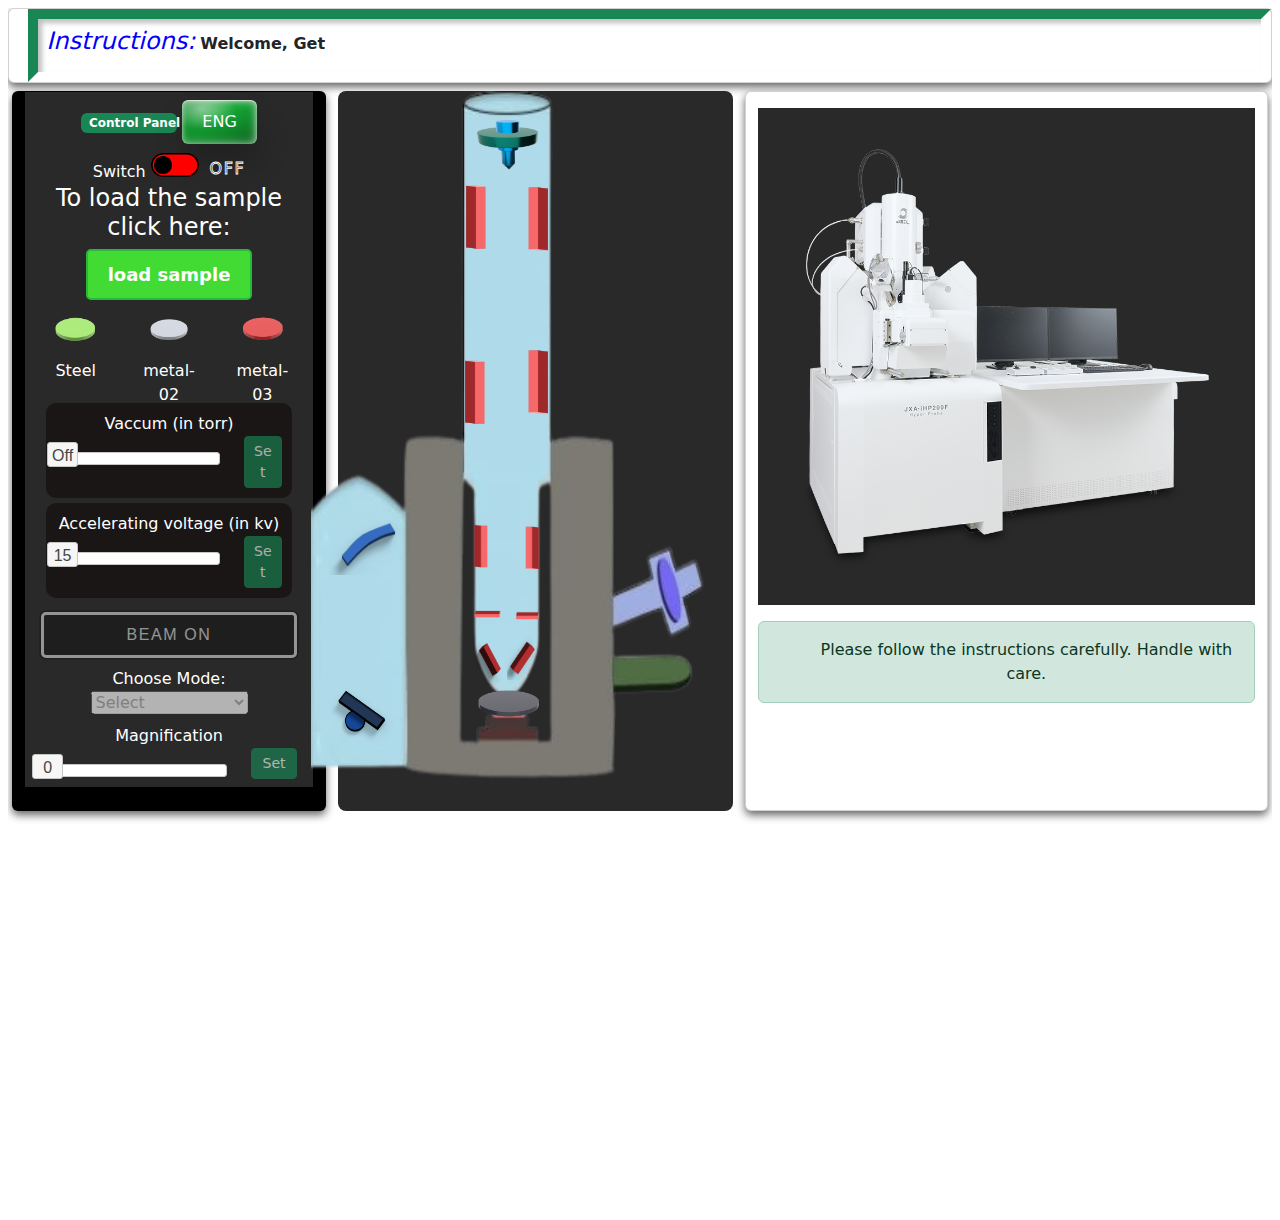
<file: index.html>
<!DOCTYPE html>
<html>
<head>
	<!-- Add CSS at the head of HTML file -->
    <link rel="stylesheet" href="./css/main.css">
</head>
<body>
	
		<!-- Your code goes here-->
    <!--======================Frame 1=====================================-->
	<!-- <div class="wrapper"> -->
		<iframe src="iframes/simulator.html" height="1200" width="100%" id="myframe" style="border:none;"></iframe>
	<!-- </div> -->
	<!-- Add JS at the bottom of HTML file --> 
        <script src="./js/main.js"></script>
</body>
</html>
</file>
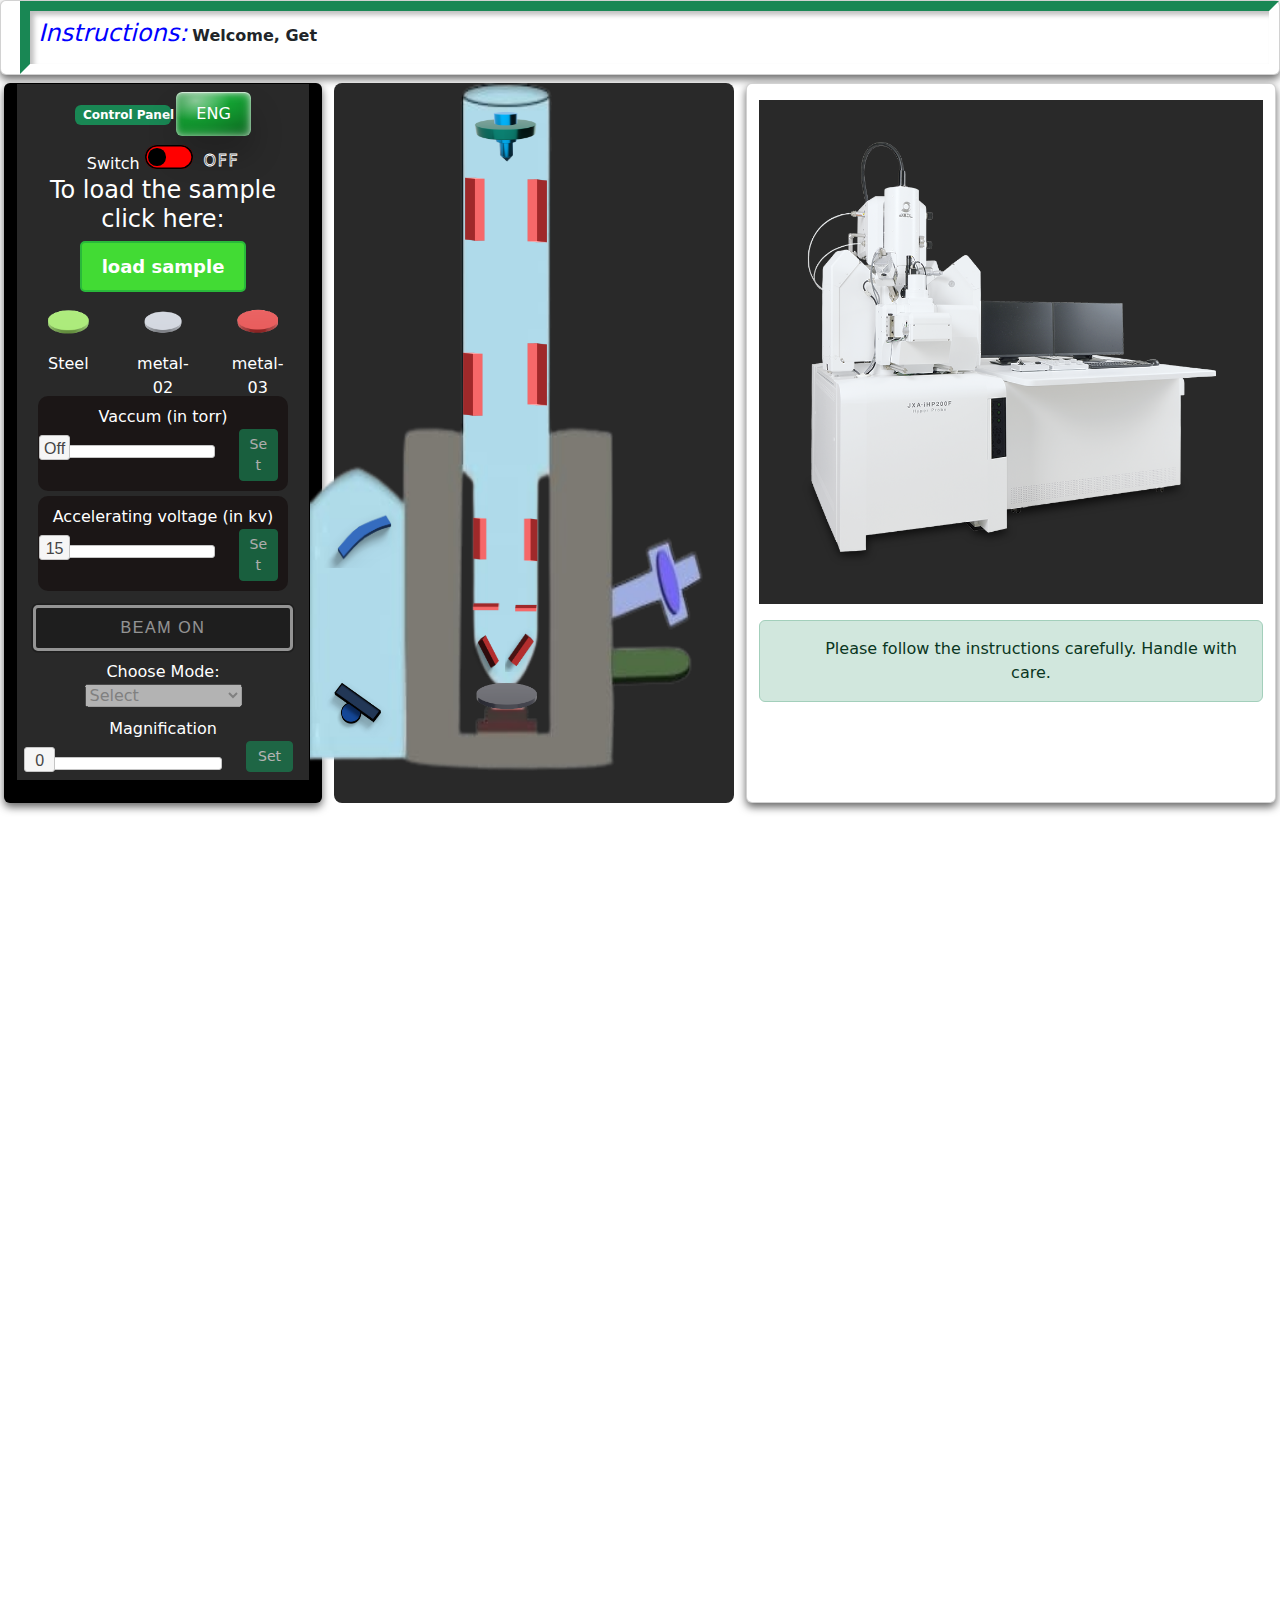
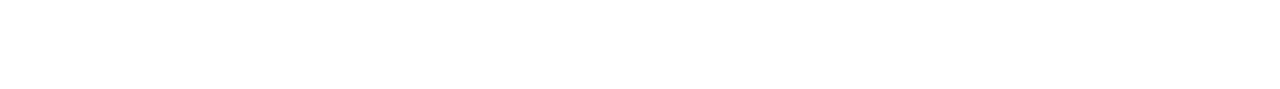
<file: iframes/simulator.html>
<!DOCTYPE html>
<html lang="en">
  <head>
    <meta charset="utf-8" />
    <meta name="viewport" content="width=device-width, initial-scale=1" />
    <title>EPMA</title>

    <link rel="stylesheet" href="../css/simulator.css" />
    <link rel="stylesheet" href="../css/controls.css" />
    <link rel="stylesheet" href="../css/jquery-ui.css" />
    <link rel="stylesheet" href="../css/bootstrap.min.css" />

    <!-- <link href="https://cdn.jsdelivr.net/npm/bootstrap@5.3.1/dist/css/bootstrap.min.css" rel="stylesheet" 
    integrity="sha384-4bw+/aepP/YC94hEpVNVgiZdgIC5+VKNBQNGCHeKRQN+PtmoHDEXuppvnDJzQIu9" 
    crossorigin="anonymous"> -->
  </head>

  <body>
    <!-- experiment instructions -->
    <div class="mg card fluid-container mb-2">
      <div class="header-bar p-2">
        <h4
          class=""
          style="color: blue; font-style: italic; display: inline-block"
        >
          Instructions:
        </h4>
        <div id="typer"></div>
      </div>
    </div>
    <!-- end of experiment instructions -->

    <div class="row text-center">
      <!-- col 1 start -->
      <div class="card control_panel col-xl-3 themed-grid-col">
        <!-- left controls/adjustments -->
        <div class="panel padd">
          <!-- start button -->
          <div>
            <div class="badge bg-success" style="width: 6rem">
              Control Panel
            </div>
            <!-- <button id="startAllButton">Start All Beams</button> -->

            <button class="button-91" onclick="toggleVoice(this)">ENG</button>
          </div>
          <div class="padd-3">
            <div class="label-heading">Switch</div>
            <input
              id="toggle id"
              class="toggle"
              type="checkbox"
              role="switch"
              name="toggle"
              value="on"
              onclick="toggleSwitch(this);"
            />
            <!-- </input> -->
            <label for="toggle" class="slot">
              <span class="slot__label">OFF</span>
              <span class="slot__label">ON</span>
            </label>
          </div>
          <h4>To load the sample click here:</h4>
          <button
            class="stylish-button"
            id="load_sample"
            class="load_sample"
            disabled
          >
            load sample
          </button>
          <style>
            /* Reset some default button styles */
            button {
              border: none;
              outline: none;
              cursor: pointer;
              padding: 10px 20px;
              border-radius: 5px;
            }

            /* Stylish Button Styles */
            .stylish-button {
              background-color: #42db34;
              color: #fff;
              font-size: 18px;
              font-weight: bold;
              border: 2px solid #29b93a;
              border-radius: 5px;
              transition: background-color 0.3s ease, transform 0.2s ease,
                box-shadow 0.3s ease;
            }

            .stylish-button:hover {
              background-color: #044615;
              transform: scale(1.05);
              box-shadow: 0 0 10px rgba(19, 19, 19, 0.2);
            }

            .stylish-button:active {
              background-color: #1f6b94;
            }
          </style>
          <!-- start button -->

          <!-- sample load -->
          <div class="row">
            <div class="col-sm-4">
              <img
                id="image-y"
                src="../images/parts/g.png"
                alt="Y"
                class="img-fluid moveable-image y img-s"
              />
              <!-- include img-thumbnail for white-bg -->
              Steel
            </div>
            <div class="col-sm-4">
              <img
                id="image-a"
                src="../images/parts/w.png"
                alt="Y"
                class="img-fluid moveable-image y img-s"
              />
              metal-02
            </div>
            <div class="col-sm-4">
              <img
                id="image-b"
                src="../images/parts/r.png"
                alt="Y"
                class="img-fluid moveable-image y img-s"
              />
              metal-03
            </div>
          </div>
          <!-- Spot to keep Sample Holder -->
          <!-- <label for="">Place the sample holder here.</label>
    <div class="placeSampleHolder">
    </div> -->
          <!-- sample load end -->

          <!-- vaccum slider -->
          <div class="form-group padd-3 slider-container">
            <label for="formControlRange" disabled>Vaccum (in torr)</label>
            <div class="row">
              <div class="col-9">
                <div id="vslider" class="mt-3">
                  <div
                    class="custom-handle ui-slider-handle"
                    style="padding: 0px"
                  ></div>
                </div>
              </div>
              <div class="col-3">
                <button
                  id="setvac"
                  class="btn btn-sm btn-success w-100"
                  disabled
                >
                  Set
                </button>
              </div>
            </div>
          </div>
          <!-- end of vaccum slider -->

          <!-- acc voltage slider -->
          <div class="form-group padd-3 slider-container">
            <label for="formControlRange">Accelerating voltage (in kv)</label>
            <div class="row">
              <div class="col-9">
                <div id="avslider" class="mt-3">
                  <div
                    class="custom-handle ui-slider-handle"
                    style="padding: 0px"
                  ></div>
                </div>
              </div>
              <div class="col-3">
                <button
                  id="setav"
                  class="btn btn-sm btn-success w-100"
                  disabled
                >
                  Set
                </button>
              </div>
            </div>
          </div>
          <!-- acc voltage slider end -->

          <!-- beam on -->
          <div class="padd-3">
            <button id="on" class="but sm w-100 green" disabled>Beam On</button>
          </div>
          <!-- beam off -->

          <!-- imaging mode -->
          <div class="padd-3">
            <label for="input">Choose Mode: </label>
            <select class="imgMode" onchange="change()" id="position" disabled>
              <option disabled selected>Select</option>
              <option value="1">Imaging mode</option>
              <option value="2">Diffraction mode</option>
            </select>
          </div>
          <!-- imaging mode end -->

          <!-- magnification slider -->
          <div class="form-group padd-3">
            <label for="formControlRange">Magnification</label>
            <div class="row">
              <div class="col-9">
                <div id="mslider" class="mt-3">
                  <div
                    class="custom-handle ui-slider-handle"
                    style="padding: 0px"
                  ></div>
                </div>
              </div>
              <div class="col-3">
                <button
                  id="setmag"
                  class="btn btn-sm btn-success w-100"
                  disabled
                >
                  Set
                </button>
              </div>
            </div>
          </div>
          <!-- magnification slider end -->
        </div>

        <div
          id="toast-wrapper"
          aria-live="polite"
          aria-atomic="true"
          style="position: fixed; right: 1rem; top: 1rem; z-index: 99999"
        ></div>

        <!-- Add more buttons as needed -->

        <!-- end of left controls/adjustments -->
      </div>
      <!-- col 1 end -->

      <!-- col 2 start -->
      <div
        class="col-xl-4 themed-grid-col"
        id="adjust-machine"
        style="position: relative"
      >
        <!-- simulation/machine -->
        <!-- <img src="../images/bg/tem_back.png" alt="TEM back" width="400" height="600"> -->

        <div class="panel-2">
          <!-- parts -->
          <img
            data-id="9"
            src="../images/bg/epma.png"
            class="part a"
            style="width: 25rem; height: 43rem"
          />

          <div class="image-hover" style="top: 1.6rem; right: 1.3rem">
            <img id="part1" src="../images/parts/eg.png" alt="Hover Image" />
            <div class="hover-text card">
              <p>Electron Gun</p>
            </div>
          </div>
          <div class="image-hover" style="top: 1.6rem; left: -4rem">
            <img src="../images/parts/Rectangle_left.png" id="part2" />
            <div class="hover-text card">
              <p>Condenser Lense</p>
            </div>
          </div>
          <div class="image-hover" style="top: -2.9rem; left: 0.5rem">
            <img src="../images/parts/Rectangle_right.png" id="part3" />
            <div class="hover-text card">
              <p>Condenser Lens</p>
            </div>
          </div>
          <div class="image-hover" style="top: 3.3rem; right: 4.1rem">
            <img
              data-id="4"
              title="specimen"
              src="../images/parts/Rectangle_left.png"
              id="part4"
            />
            <div class="hover-text card">
              <p>Condenser-lens-2</p>
            </div>
          </div>

          <!-- specimen -->
          <div class="image-hover" style="top: -3.8rem; right: 0.2rem">
            <img
              data-id="4"
              title="specimen"
              src="../images/parts/specimen.png"
              id="part11"
            />
          </div>
          <!-- end of specimen -->

          <div class="image-hover" style="top: -3.7rem; right: -0.5rem">
            <img
              data-id="5"
              title="coil"
              src="../images/parts/Rectangle_right.png"
              id="part5"
            />
            <div class="hover-text card">
              <p>Condenser Lense</p>
            </div>
          </div>
          <div class="image-hover" style="bottom: -2.7rem; right: 3.6rem">
            <img
              data-id="6"
              title="objective_aperture_lens"
              src="../images/parts/Rectangle_left.png"
              id="part6"
            />
            <div class="hover-text card">
              <p>Condenser Lense</p>
            </div>
          </div>
          <div class="image-hover" style="bottom: 0.3rem; right: 0rem">
            <img
              data-id="7"
              title="intermediate_lens"
              src="../images/parts/Rectangle_right.png"
              id="part7"
            />
            <div class="hover-text card">
              <p>Scan Coils</p>
            </div>
          </div>
          <div class="image-hover" style="bottom: -1.5rem; right: 0.5rem">
            <img
              data-id="8"
              title="projector_lens"
              src="../images/parts/Rectangle.png"
              id="part8"
            />
            <div class="hover-text card">
              <p>Objective Lense</p>
            </div>
          </div>
          <div class="image-hover" style="bottom: 0.2rem; left: -3rem">
            <img
              data-id="8"
              title="projector_lens"
              src="../images/parts/Rectangle.png"
              id="part9"
            />
            <div class="hover-text card">
              <p>Scan</p>
            </div>
          </div>
          <div class="image-hover" style="bottom: -0.5rem; left: -3rem">
            <img
              data-id="8"
              title="projector_lens"
              src="../images/parts//Rectangle-t1.png" 
              id="part10"
            />
            <div class="hover-text card">
              <p>Projector-lens-3</p>
            </div>
          </div>
          <div class="image-hover" style="bottom: 2.8rem; left: -0.9rem">
            <img
              data-id="9"
              title="fluorescent-screen"
              src="../images/parts/Rectangle-t2.png"
              id="fluorescent_screen"
            />
            <div class="hover-text card">
              <p>Fluorescent-screen</p>
            </div>
          </div>
          
          <div
            class="image-hover"
            style="bottom: 13rem; left: -5.6rem; width: 15rem; height: 38rem"
          >
            <div class="crystel">
              <img
                style="width: 34%; height: 39%"
                data-id="10"
                title="diffrecting crystel"
                src="../images/parts//crystel.png"
                id="part10"
              />
            </div>
          </div>

          <div
          class="image-hover"
          style="bottom: 41rem; left: -6rem; width: 15rem; height: 38rem"
        >
          <div class="detector">
            <img
              style="width: 31%; height: 48%"
              data-id="11"
              title="X-ray dectector"
              src="../images/parts//detector.png"
              id="part10"
            />
          </div>
        </div>

         

          <!-- end of parts -->

          <!-- drop the material here -->

          <!-- drop material end -->

          <!-- beams -->
          <div
            class="image-hover"
            style="position: relative; width: auto; top: -117rem; left: 0rem"
          >
            <!-- Single button to start all beams -->

            <!-- Beam 1 -->
            <canvas
              id="canvas1"
              width="400"
              height="400"
              style="position: relative; top: 27rem; left: -2rem"
            ></canvas>

            <!-- Beam 2 -->
            <canvas
              id="canvas2"
              width="400"
              height="400"
              style="position: relative; top: 1rem; left: -6rem"
            ></canvas>

            <!-- Beam 3 -->
            <canvas
              id="canvas3"
              width="400"
              height="400"
              style="position: relative; top: -36.1rem; left: -13rem"
            ></canvas>

            <!-- Beam 4 -->
            <canvas
              id="canvas4"
              width="400"
              height="400"
              style="position: relative; top: -61.9rem; left: -13.3rem"
            ></canvas>
          </div>
          <!-- beams end -->
           <!-- sample holder -->
          <div class="image-hover move" style="bottom: 182rem; left: -1.6rem">
            <div class="placed">
              <img
                data-id="10"
                draggable="true"
                title="sample_holder1"
                src="../images/parts/specimen.png"
                id="image-x"
              />
              <div class="hover-text card">
                <p>Sample Holder</p>
              </div>
            </div>
          </div>
          <!-- beam -->
          <canvas
            id="beam"
            width="15"
            height="530"
            style="
              position: absolute;
              top: 10%;
              left: 45%;
              transform: translateX(-67%);
            "
          ></canvas>
          <canvas
            id="beam2"
            width="256"
            height="80"
            style="
              display: none;
              position: absolute;
              top: 64%;
              left: -35%;
              transform: translateX(-50%);
              background: none;
            "
          ></canvas>
          <!-- end of beam -->
        </div>
        <!-- end of simulation machine -->
      </div>
      <!-- col 2 end -->

      <!-- col 3 start -->
      <div class="card col-xl-5 themed-grid-col">
        <!-- image formed output -->
        <div class="col-12" id="output">
          <div class="panel">
            <figure data-zoom data-zoom-max="5">
              <img
                id="outImage1"
                style="display: none"
                class="w-100"
                src="../images/outputs/download.png"
              />
            </figure>
            <figure data-zoom data-zoom-max="5">
              <img
                id="outImage2"
                style="display: none"
                class="w-100"
                src="../images/outputs/zoom.png"
              />
            </figure>
            <figure data-zoom data-zoom-max="5">
              <img
                id="outImage3"
                style="display: none"
                class="w-100"
                src="../images/outputs/zoom.png"
              />
            </figure>
            <figure data-zoom data-zoom-max="5">
              <img
                id="outImage4"
                style="display: visible"
                class="w-100"
                src="../images/bg/real_epma.png"
              />
            </figure>
          </div>
        </div>
        <!-- end of image formed output -->
        <!-- theory -->
        <div class="alert alert-success d-flex align-items-center" role="alert">
          <svg
            class="bi flex-shrink-0 me-2"
            style="height: 2rem; width: 2rem"
            role="img"
            aria-label="Info:"
          >
            <use xlink:href="#info-fill" />
          </svg>
          <div>Please follow the instructions carefully. Handle with care.</div>
        </div>
        <!-- end of theory code -->
      </div>
      <!-- col 3 end -->
    </div>
    <script
      type="text/javascript"
      src="https://cdnjs.cloudflare.com/ajax/libs/jquery/3.7.1/jquery.min.js"
    ></script>

    <script src="../js/bootstrap.bundle.min.js"></script>
    <script src="../js/jquery-ui.min.js"></script>

    <script src="../js/simulator.js"></script>
    <!-- <script src="../js/jquery.min.js"></script> -->

    <!-- <script type="text/javascript" src="https://cdnjs.cloudflare.com/ajax/libs/jqueryui/1.13.2/jquery-ui.min.js"></script> -->
    <!-- <script src="https://cdn.jsdelivr.net/npm/bootstrap@5.3.1/dist/js/bootstrap.bundle.min.js" 
integrity="sha384-HwwvtgBNo3bZJJLYd8oVXjrBZt8cqVSpeBNS5n7C8IVInixGAoxmnlMuBnhbgrkm"
 crossorigin="anonymous"></script> -->
  </body>
</html>
</file>
<file: css/main.css>
/* You CSS goes in here */
</file>
<file: css/simulator.css>
/* home background responsive css */
/* exp heading */
body {
  margin: 0;
  padding: 0;
}

/* aim */
.card {
  box-shadow: 0 4px 8px 0 rgba(0, 0, 0, 0.606);
  transition: 0.3s;
}
.card:hover {
  box-shadow: 0 8px 16px 0 rgba(0, 0, 0, 0.781);
}
#aim {
  font-family: Georgia, "Times New Roman", Times, serif;
  font-size: 24px;
}

.lead {
  font-family: "Quicksand";
}
.header-bar {
  position: relative;
  width: 100%;
  min-width: 300px;
  border: 10px solid transparent;
  border-top: 10px solid#198754;
  border-left: 10px solid #198754;
  box-shadow: 4px 4px 5px rgba(0, 0, 0, 0.25) inset;
}

.header-bar > .logo {
  position: absolute;
  top: calc(50% - 20px);
  left: 10px;
  transform: translateY(-50%);
  color: rgba(211, 0, 0, 0.8);
  font-family: "Parisienne", cursive;
  cursor: default;
  user-select: none;
}
.slider-menu {
  position: absolute;
  top: 0;
  right: 0;
  display: flex;
  list-style-type: none;
  margin: 0;
  padding: 0;
  z-index: 1;
}
.slider-menu > li {
  display: inline-flex;
  padding: 14px;
  margin-left: 2px;
  font-family: "Quicksand", sans-serif;
  color: #43168a;
  cursor: pointer;
  transition: 0.3s linear all;
  user-select: none;
}
.slider-menu > li:hover {
  color: #ed9999;
  box-shadow: 0 50px 5px rgba(0, 0, 0, 0.15) inset;
}
.aeu-signature {
  position: fixed;
  top: 5px;
  left: 50%;
  transform: translate(-50%);
  font-size: 15px;
  line-height: 30px;
  background-color: #fff;
  padding: 5px 10px;
  border-radius: 25px;
  box-shadow: 0 0 15px rgba(0, 0, 0, 0.5);
}
.aeu-signature {
  font-family: "Quicksand";
}
.aeu-signature > img {
  height: 30px;
}

/* components/parts css */

#part1 {
  width: 8rem;
  height: 4rem;
}

#part2 {
  width: 5.5rem;
}

#part3 {
  width: 5.5rem;
  /* height: 4rem; */
}

#part4 {
  width: 5.5rem;
}

#part5 {
  width: 5.5rem;
}

#part6 {
  width: 3.7rem;
}

#part7 {
  width: 3.7rem;
}

#part8 {
  width: 1.9rem;
  height: 1.6rem;
}
#part9 {
  width: 2.2rem;
    height: 1.6rem;
}
#beam2{
  width: 20rem;
  height: 20rem;
}
#part10 {
  width: 1.8rem;
  height: 3rem;
}

#part11{
  width: 12%;
  visibility: hidden;
}

#fluorescent_screen {
  width: 1.8rem;
  height: 3rem;
}

#sample_holder1 {
  width: 2rem;
}


.part {
  position: absolute;
  transform: translateX(-56%);
  transition: all 0.2s;
}
#adjust-machine {
  border-radius: 8px;
}

.panel-2{
  background-color: #292929;
  position: relative;
  width: 100%;
  height: 45rem;
  border-radius: 8px;
}

/* reponsive */
@media (min-width: 500px) and (max-width: 1200px) {
  #adjust-machine {
    background-color: #292929;
    padding-left: 200px;
    padding-right: 200px;
    border-radius: 10px;
    margin: 0.5rem;
  }
}
/* @media (min-width: 000px) and (max-width: 1200px) {
  .spn{
    width: 80%!important;
  }
} */

/* parts title display */
.image-hover {
  /* top: 4rem; */
  position: relative;
  overflow: hidden;
  transition: transform 0.3s ease;
}
.image-hover{
  position: relative;
}

.image-hover img {
  width: 100%;
  height: auto;
}

.image-hover:hover img {
  transform: scale(1.3); /* Scale up by 5% */
  transition: transform 0.2s ease-in;
}

.image-hover .hover-text {
  position: absolute;
  top: 50%;
  left: 80%;
  font-style: italic;
  font-weight: bolder;
  transform: translate(-50%, -50%);
  /* background-color: rgba(0, 0, 0, 0.7); */
  color:#198754;
  padding: 0 5px;
  visibility: hidden;
  border-radius: 5px;
  border: 2px solid rgb(218, 0, 0);
}

.image-hover:hover .hover-text {
  visibility: visible;
}



.image-hover-sh:hover img {
  transform: scale(1.3); /* Scale up by 5% */
  transition: transform 0.2s ease-in;
}

.image-hover-sh .hover-text {
  position: absolute;
  top: 38%;
  left: 80%;
  font-style: italic;
  font-weight: bolder;
  transform: translate(-50%, -50%);
  /* background-color: rgba(0, 0, 0, 0.7); */
  color: #198754;
  padding: 0 5px;
  visibility: hidden;
  border-radius: 5px;
  border: 2px solid rgb(218, 0, 0);
}

.image-hover-sh:hover .hover-text {
  visibility: visible;
}

/* acc voltage button values */
.voltage-labels {
  color: white;
  font-size: small;
}

/* drag and drop sample */
.drop-targets{
  display: flex;
  flex-direction: row;
}

.box-sample {
  height: 76px;
  width: 76px;
  border: solid 3px #ccc;
}

.placed {
  margin: 10px auto 0;
  width: 300px;
  height: 125px;
}

.move {
  cursor: pointer;
  position: relative;
  bottom: 49.8rem;
  right: 3rem;
}

.placeSampleHolder{
  margin: 10px auto 0;
  width: 230px;
  height: 75px;
  /* background-color: #333; */
  border: 2px solid #fff;
  border-radius: 10px;
}

/* samples/specimen */
.moveable-image {
  transition: transform 0.5s ease-in-out;
}


/* switch on toggle */
.toggle, .toggle:before, .slot__label, .curtain {
transition-property: background-color, transform, visibility;
transition-duration: 0.25s;
transition-timing-function: ease-in, cubic-bezier(0.6,0.2,0.4,1.5), linear;
}
.toggle:before, .slot, .slot__label {
display: block;
}
.toggle:before, .curtain {
position: absolute;
}
.toggle:checked, .curtain {
background-color: #2b7f3a;
}
.toggle:focus {
outline: transparent;
}
.toggle {
border-radius: 0.75em;
box-shadow: 0 0 0 0.1em inset;
cursor: pointer;
position: relative;
margin-right: 0.25em;
width: 3em;
height: 1.5em;
-webkit-appearance: none;
-moz-appearance: none;
appearance: none;
-webkit-tap-highlight-color: transparent;
background-color: red;
}
.toggle:before {
background: currentColor;
border-radius: 50%;
content: "";
top: 0.2em;
left: 0.2em;
width: 1.1em;
height: 1.1em;
}
.toggle:checked:before {
transform: translateX(1.5em);
}
.toggle:checked ~ .slot .slot__label, .slot__label:nth-child(2) {
transform: translateY(-50%) scaleY(0);
}
.toggle:checked ~ .slot .slot__label:nth-child(2) {
transform: translateY(-100%) scaleY(1);
}
.toggle:checked ~ .curtain {
transform: scaleX(1);
}
.slot {
color: transparent;
display: inline-block;
letter-spacing: 0.1em;
line-height: 1;
overflow: hidden;
height: 1em;
text-indent: 0.1em;
-webkit-text-stroke: 0.05em #fff;
}
.slot__label {
transform-origin: 50% 0;
}
.slot__label:nth-child(2) {
transform-origin: 50% 100%;
}

/* body */
.text-center{
padding-left: 1rem;
padding-right: 1rem;
}

/* buttons contanier */
.slider-container {
    margin: 5px;
  /* width: 98%; */
  /* display: flex; */
  /* flex-direction: column; */
  /* align-items: center; */
  /* margin: 20px; */
  padding: 10px;
  /* border: 1px solid #322f2f; */
  border-radius: 10px;
  background-color: #1b1616;
}
#image-x{
  width: 2rem;
}
@media screen and (max-width: 1250px) {
  .beam{
    position: absolute;
    top: 10%;
    left: 47%;
    transform: translateX(-67%);  

  }
  .menu {
      display: none;
  }
 
}
@media screen and (max-width: 1200px) {
  .crystal{
    left: 1px;

  }
  .detector{
    bottom: 41rem;
    left: 3rem;
    /* width: 10rem; */
    height: 10rem;
  }
 
}
</file>
<file: css/controls.css>
.ucontrol>div,
.lcontrol>div {
    padding: 0.5rem;
}

.ucontrol .observation-mock {
    width: 100%;
    height: 15rem;
    background: #134e5e;
    background: -webkit-linear-gradient(to right, #71b280, #134e5e);
    background: linear-gradient(to right, #71b280, #134e5e);
    border: 0.1rem solid #555;
}

.t-wrapper {
    display: table;
    width: 100%;
}

.t-wrapper>div {
    height: 100%;
    display: table-row;
}

.mg{
    padding-left: 1.2rem;
}

.control_panel{
    background-color: #000!important;
}

.panel {
    background: #292929;
    color: white!important;
}

.panel .panel-head {
    background: #1089ff;
    color: #fff;
    margin: -0.5rem;
    padding: 0.5rem;
    text-align: center;
    margin-bottom: 0.5rem;
}

.panel.padd {
    padding: 0.5rem 1rem;
}

#typer {
    /* height: 10rem; */
    display: inline-block;
    font-weight: bold;
}

.but {
    padding: 1rem 2rem;
    background: none;
    color: #fff;
    font-family: "Oswald", sans-serif;
    text-transform: uppercase;
    letter-spacing: 0.1rem;
    border: 0.2rem solid #fff;
    background: rgba(0, 0, 0, 0.5);
    box-shadow: 0 0 0 0.1rem rgba(0, 0, 0, 0.5);
    transition: all 0.3s;
}

.but:disabled {
    opacity: 0.5;
    pointer-events: none;
}

.but.sm {
    padding: 0.5rem 1rem;
}

.but:hover {
    background: #fff;
    color: #000;
    box-shadow: 0 0 0 0.1rem #fff;
}

.but.blue:hover {
    background: #1089ff;
    color: #fff;
    box-shadow: 0 0 0 0.1rem #1089ff;
}

.but.green:hover {
    background: #11c96d;
    color: #fff;
    box-shadow: 0 0 0 0.1rem #10ff89;
}

.lcontrol button {
    background: none;
    font-family: "Oswald", sans-serif;
    letter-spacing: 0.1rem;
    text-transform: uppercase;
    padding: 1rem;
    color: #aaa;
}

#dropzone {
    background: transparent;
    text-align: center;
    position: absolute;
    top: 36%;
    width: 6rem;
    height: 1.5rem;
    left: 50%;
    transform: translateX(-175%);
    /* border:1px solid #000; */
    /* padding: 0.5rem; */
}

#dropzone.active {
    border: 1px solid #fff;
}

#dropzone.active:after {
    content: "Place the material here";
    color: #fff;
    position: absolute;
    width: 100%;
    left: 50%;
    top: 100%;
    transform: translateX(-50%);
    font-size: 12px;
    opacity: 0.7;
}

#dropzone .material {
    width: 3rem;
    height: 1rem;
    display: inline-block;
    border: 1px solid #444;
    opacity: 0.5;
    border-radius: 50%;
}

.custom-handle {
    width: 1.9rem !important;
    height: 1.6em !important;
    top: 50%;
    margin-top: -0.4em;
    text-align: center;
    line-height: 1.6em;
}

.toast {
    animation: glow-blue 1.5s infinite ease-in-out !important;
}

.toast.success {
    border-left: 3px solid #31a66a;
    animation: glow-green 1.5s infinite ease-in-out !important;
}

.toast.danger {
    border-left: 3px solid #b81f44;
    animation: glow-red 1.5s infinite ease-in-out !important;
}

@-webkit-keyframes glow-red {
    0% {
        -webkit-box-shadow: 0 0 50px 50px rgba(255, 50, 50, 0.9);
    }
    50% {
        -webkit-box-shadow: 0 0 50px 0px rgba(255, 50, 50, 0.2);
    }
    100% {
        -webkit-box-shadow: 0 0 50px 50px rgba(255, 50, 50, 0.9);
    }
}

@keyframes glow-red {
    0% {
        box-shadow: 0 0 50px rgba(255, 50, 50, 0.9);
    }
    50% {
        box-shadow: 0 0 50px rgba(255, 50, 50, 0.2);
    }
    100% {
        box-shadow: 0 0 50px rgba(255, 50, 50, 0.9);
    }
}

@-webkit-keyframes glow-green {
    0% {
        -webkit-box-shadow: 0 0 50px 50px rgba(50, 230, 50, 0.9);
    }
    50% {
        -webkit-box-shadow: 0 0 50px 0px rgba(50, 230, 50, 0.2);
    }
    100% {
        -webkit-box-shadow: 0 0 50px 50px rgba(50, 230, 50, 0.9);
    }
}

@keyframes glow-green {
    0% {
        box-shadow: 0 0 50px rgba(50, 230, 50, 0.9);
    }
    50% {
        box-shadow: 0 0 50px rgba(50, 230, 50, 0.2);
    }
    100% {
        box-shadow: 0 0 50px rgba(50, 230, 50, 0.9);
    }
}

@-webkit-keyframes glow-blue {
    0% {
        -webkit-box-shadow: 0 0 50px 50px rgba(50, 50, 255, 0.9);
    }
    50% {
        -webkit-box-shadow: 0 0 50px 0px rgba(50, 50, 255, 0.2);
    }
    100% {
        -webkit-box-shadow: 0 0 50px 50px rgba(50, 50, 255, 0.9);
    }
}

@keyframes glow-blue {
    0% {
        box-shadow: 0 0 50px rgba(50, 50, 255, 0.9);
    }
    50% {
        box-shadow: 0 0 50px rgba(50, 50, 255, 0.2);
    }
    100% {
        box-shadow: 0 0 50px rgba(50, 50, 255, 0.9);
    }
}

#taskArea {
    font-size: 1.1rem;
    display: none;
}

#taskArea label {
    text-align: center;
}

#taskArea h2 {
    font-family: "Franklin Gothic Medium", "Arial Narrow", Arial, sans-serif;
}

canvas {
    -webkit-transform3d: translate(0, 0, 0);
    -moz-transform3d: translate(0, 0, 0);
    -transform3d: translate(0, 0, 0);
}

.btn:focus {
    outline: none !important;
    border: none;
    box-shadow: none!important;
}

#btn_class {
    font-weight: bold;
    width: 28%;
    background-color: #154360;
    border: none;
    color: white;
    padding: 13px 30px;
    text-decoration: none;
    text-align: center;
    font-size: 14px;
    display: inline-block;
    /* margin-top: 1%; */
    margin-left: 72%;
}

/* sample holder move */
#image-x {
    /* position: absolute; */
    left: 20%;
    top: 15rem;
    transition: all 1s ease;
    width: 8rem;
}

/* samples/specimen */
.moveable-image {
    transition: transform 0.5s ease-in-out;
}

.padd-3{
    padding-top:9px;
}
 
.label-heading{
    display: inline-block;
}

/* specimen images responsivenes */
.img-s{
  height: 60%!important;
}

/* translation button */
.button-91 {
    color: #fff;
    /* padding: 15px 25px; */
    background-color: #16b639;
    background-image: radial-gradient(93% 87% at 87% 89%, rgba(0, 0, 0, 0.23) 0%, transparent 86.18%), radial-gradient(66% 66% at 26% 20%, rgba(255, 255, 255, 0.55) 0%, rgba(255, 255, 255, 0) 69.79%, rgba(255, 255, 255, 0) 100%);
    box-shadow: inset -3px -3px 9px rgba(255, 255, 255, 0.25), inset 0px 3px 9px rgba(255, 255, 255, 0.3), inset 0px 1px 1px rgba(255, 255, 255, 0.6), inset 0px -8px 36px rgba(0, 0, 0, 0.3), inset 0px 1px 5px rgba(255, 255, 255, 0.6), 2px 19px 31px rgba(0, 0, 0, 0.2);
    border-radius: 6px;
    /* font-weight: bold; */
    font-size: 16px;
    /* height: 2rem; */
    border: 0;
  
  
    user-select: none;
    -webkit-user-select: none;
    touch-action: manipulation;
  
    cursor: pointer;
  }
</file>
